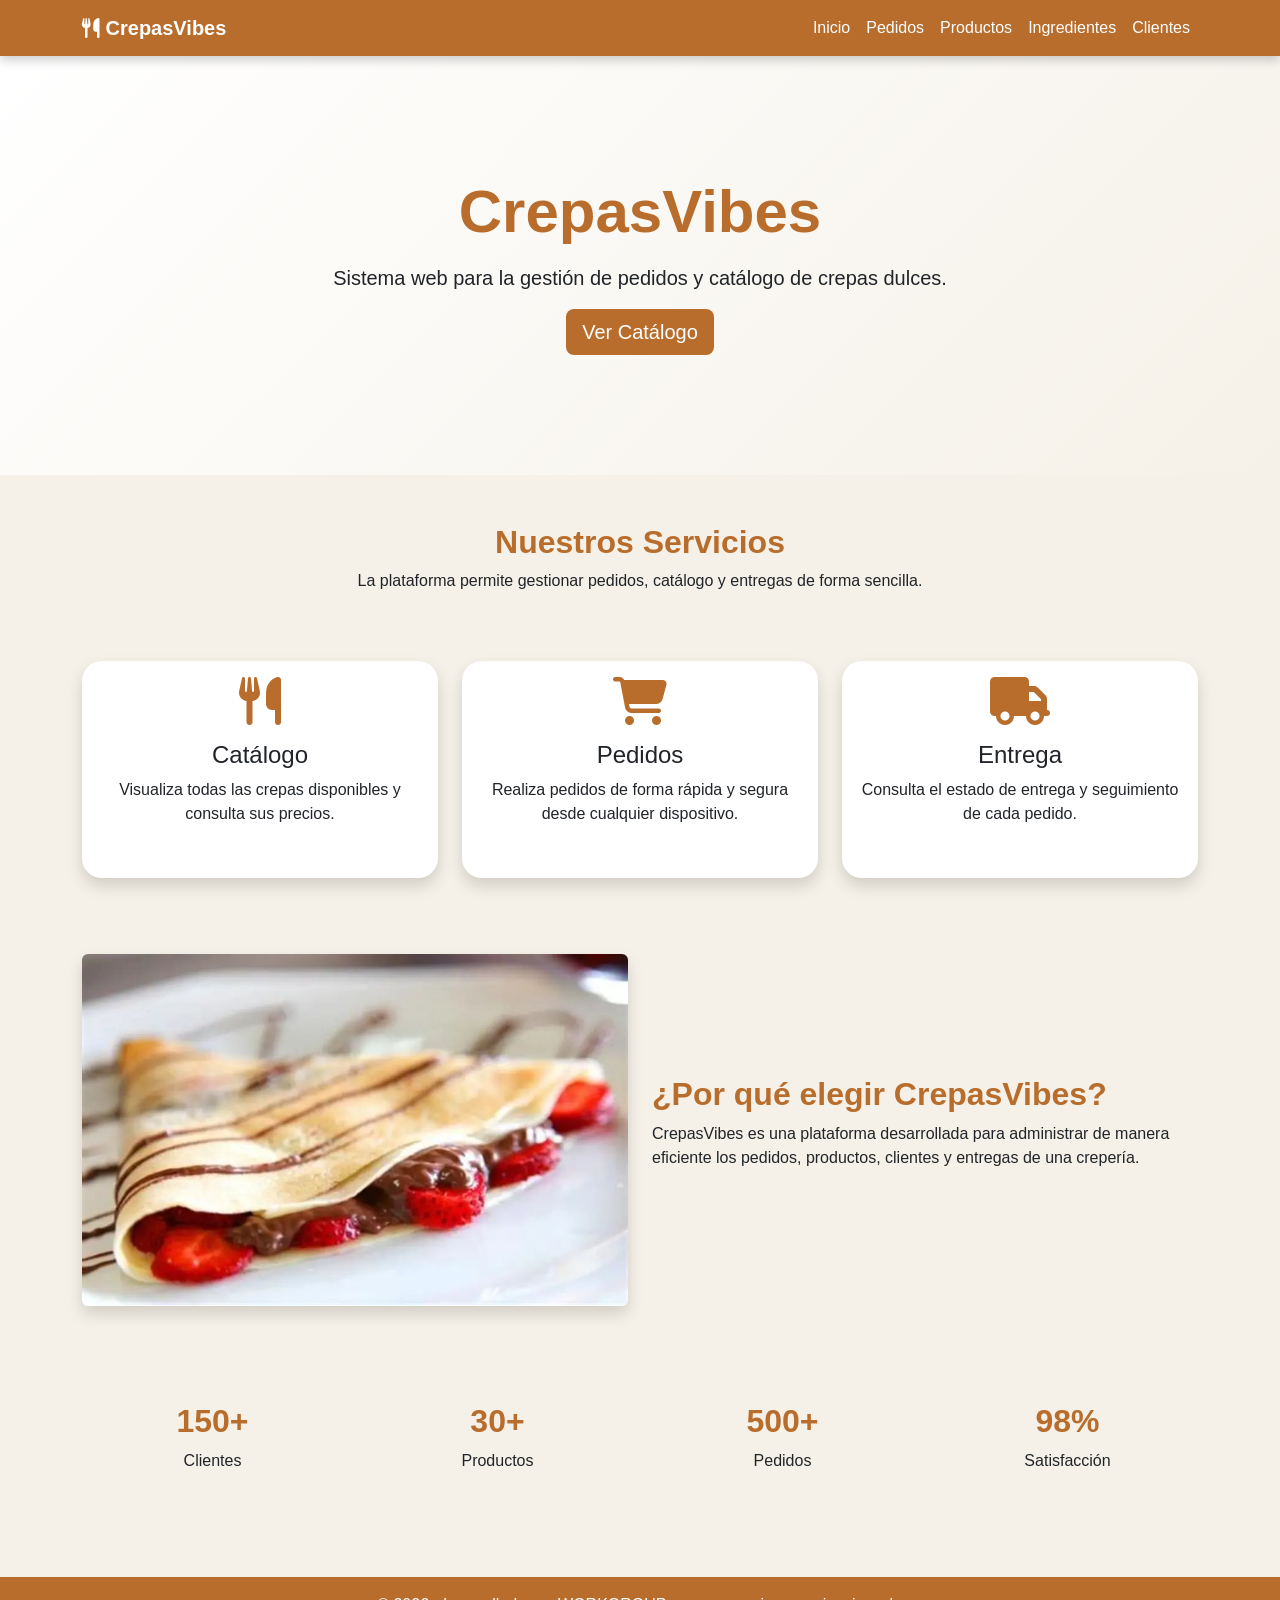
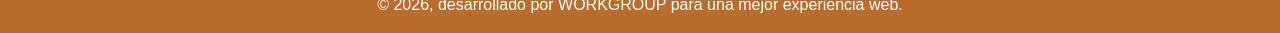
<file: Index.html>
<!DOCTYPE html>
<html lang="es">

<head>

<!-- Configuración básica del documento -->
<meta charset="UTF-8">
<meta name="viewport" content="width=device-width, initial-scale=1.0">

<title>CrepasVibes</title>

<!-- Bootstrap (diseño responsive y componentes) -->
<link href="https://cdn.jsdelivr.net/npm/bootstrap@5.3.3/dist/css/bootstrap.min.css" rel="stylesheet">

<!-- Font Awesome (íconos) -->
<link rel="stylesheet" href="https://cdnjs.cloudflare.com/ajax/libs/font-awesome/6.5.2/css/all.min.css">

<!-- CSS propio -->
<link rel="stylesheet" href="style.css">

</head>

<body>

<!-- NAVBAR (menú principal del sistema) -->
<nav class="navbar navbar-expand-lg navbar-dark">

<div class="container">

<!-- LOGO DEL SISTEMA -->
<a class="navbar-brand fw-bold" href="#">

<!-- Ícono  para comida -->
<i class="fa-solid fa-utensils"></i>

CrepasVibes

</a>

<!-- Botón hamburguesa (responsive móvil) -->
<button
class="navbar-toggler"
type="button"
data-bs-toggle="collapse"
data-bs-target="#menu">

<span class="navbar-toggler-icon"></span>

</button>

<!-- MENÚ DE NAVEGACIÓN -->
<div class="collapse navbar-collapse" id="menu">

<ul class="navbar-nav ms-auto">

<!-- Inicio -->
<li class="nav-item">
<a class="nav-link active" href="#">Inicio</a>
</li>

<!-- Pedidos -->
<li class="nav-item">
<a class="nav-link" href="pedidos.html">Pedidos</a>
</li>

<!-- MÓDULO: PRODUCTOS -->
<li class="nav-item">
<a class="nav-link" href="productos.html">Productos</a>
</li>

<!-- MÓDULO: INGREDIENTES -->
<li class="nav-item">
<a class="nav-link" href="ingredientes.html">Ingredientes</a>
</li>

<!-- MÓDULO: PRODUCTOS -->
<li class="nav-item">
<a class="nav-link" href="clientes.html">Clientes</a>
</li>

</ul>

</div>

</div>

</nav>

<!-- HERO (portada principal) -->
<section class="hero">

<div class="container">

<h1>CrepasVibes</h1>

<p>
Sistema web para la gestión de pedidos y catálogo de crepas dulces.
</p>

<a href="#" class="btn btn-warning btn-lg">
Ver Catálogo
</a>

</div>

</section>

<!-- SECCIÓN SERVICIOS -->
<section class="container py-5">

<div class="text-center mb-5">

<h2>Nuestros Servicios</h2>

<p>
La plataforma permite gestionar pedidos, catálogo y entregas de forma sencilla.
</p>

</div>

<div class="row g-4">

<!-- Servicio 1 -->
<div class="col-md-4">
<div class="card shadow h-100">
<div class="card-body text-center">

<i class="fa-solid fa-utensils fa-3x mb-3"></i>

<h4>Catálogo</h4>
<p>Visualiza todas las crepas disponibles y consulta sus precios.</p>

</div>
</div>
</div>

<!-- Servicio 2 -->
<div class="col-md-4">
<div class="card shadow h-100">
<div class="card-body text-center">

<i class="fa-solid fa-cart-shopping fa-3x mb-3"></i>

<h4>Pedidos</h4>
<p>Realiza pedidos de forma rápida y segura desde cualquier dispositivo.</p>

</div>
</div>
</div>

<!-- Servicio 3 -->
<div class="col-md-4">
<div class="card shadow h-100">
<div class="card-body text-center">

<i class="fa-solid fa-truck fa-3x mb-3"></i>

<h4>Entrega</h4>
<p>Consulta el estado de entrega y seguimiento de cada pedido.</p>

</div>
</div>
</div>

</div>

</section>

<!-- SECCIÓN IMAGEN + TEXTO -->
<section class="container py-5">

<div class="row">

<div class="col-md-6">

<img
src="img/crepa.jpg"
class="img-fluid rounded shadow"
alt="Crepas">

</div>

<div class="col-md-6 d-flex align-items-center">

<div>

<h2>¿Por qué elegir CrepasVibes?</h2>

<p>
CrepasVibes es una plataforma desarrollada para administrar de manera eficiente los pedidos, productos, clientes y entregas de una crepería.
</p>

</div>

</div>

</div>

</section>

<!-- ESTADÍSTICAS -->
<section class="container py-5">

<div class="row text-center">

<div class="col-md-3">
<h2>150+</h2>
<p>Clientes</p>
</div>

<div class="col-md-3">
<h2>30+</h2>
<p>Productos</p>
</div>

<div class="col-md-3">
<h2>500+</h2>
<p>Pedidos</p>
</div>

<div class="col-md-3">
<h2>98%</h2>
<p>Satisfacción</p>
</div>

</div>

</section>

<!-- FOOTER -->
<footer class="text-center p-3">

© 2026, desarrollado por WORKGROUP para una mejor experiencia web.

</footer>

<!-- Bootstrap JS -->
<script src="https://cdn.jsdelivr.net/npm/bootstrap@5.3.3/dist/js/bootstrap.bundle.min.js"></script>

</body>

</html>
</file>
<file: style.css>
body {
    background: #f5f1e8;
    font-family: Arial, sans-serif;
}

/* NAVBAR */
.navbar {
    background: #b86d2c;
    box-shadow: 0 4px 10px rgba(0,0,0,0.2);
}

.navbar a {
    color: white !important;
    font-weight: 500;
}

.navbar a:hover {
    opacity: 0.8;
}

/* HERO */
.hero {
    padding: 120px 20px;
    text-align: center;
    background: linear-gradient(135deg, #ffffff, #f5f1e8);
}

.hero h1 {
    font-size: 60px;
    font-weight: bold;
    color: #b86d2c;
}

.hero p {
    font-size: 20px;
    margin-top: 15px;
}

/* BOTÓN PRINCIPAL */
.btn-warning {
    background-color: #b86d2c;
    border: none;
    color: white;
}

.btn-warning:hover {
    background-color: #8f531d;
}

/* CARDS */
.card {
    border: none;
    border-radius: 20px;
    margin-top: 20px;
    transition: 0.3s ease;
}

.card i {
    color: #b86d2c;
}

.card:hover {
    transform: translateY(-8px);
    box-shadow: 0 12px 25px rgba(0,0,0,0.15);
}

/* SECCIONES */
section {
    scroll-margin-top: 80px;
}

/* ESTADÍSTICAS */
h2 {
    color: #b86d2c;
    font-weight: bold;
}

/* FOOTER */
footer {
    background: #b86d2c;
    color: white;
    padding: 20px;
    text-align: center;
    margin-top: 40px;
}

/* RESPONSIVE AJUSTES */
@media (max-width: 768px) {
    .hero h1 {
        font-size: 40px;
    }

    .hero p {
        font-size: 16px;
    }
}

/*Para prudctos e ingredientes*/
.search-box {
    max-width: 280px;
}

/*Resaltado para filas con stock por debajo del mínimo */
.low-stock-row {
    background-color: #fff0f0 !important;
    border-left: 5px solid #dc3545;
    transition: background-color 0.2s ease;
}
.low-stock-row:hover {
    background-color: #ffe0e0 !important;
}

/* Ajustes responsivos para tablas */
@media (max-width: 768px) {
    .search-box {
        width: 100%;
        margin-top: 10px;
    }
    .btn-sm {
        margin-bottom: 5px;
    }
}
modal-content {
    border-radius: 20px;
    box-shadow: 0 10px 25px rgba(0,0,0,0.2);
    border: none;
}
.modal-header {
    background-color: #f5f1e8;
    color: #5a3e1b;
}
.btn-warning {
    background-color: #b86d2c;
    border-color: #b86d2c;
    color: white;
}
.btn-warning:hover {
    background-color: #9a551f;
    border-color: #9a551f;
}
.btn-secondary {
    background-color: #6c757d;
    border-color: #6c757d;
}
input[type="number"]::-webkit-inner-spin-button,
input[type="number"]::-webkit-outer-spin-button {
  -webkit-appearance: none;
  margin: 0;
}

input[type="number"] {
  -moz-appearance: textfield;
  appearance: textfield;
}
</file>
